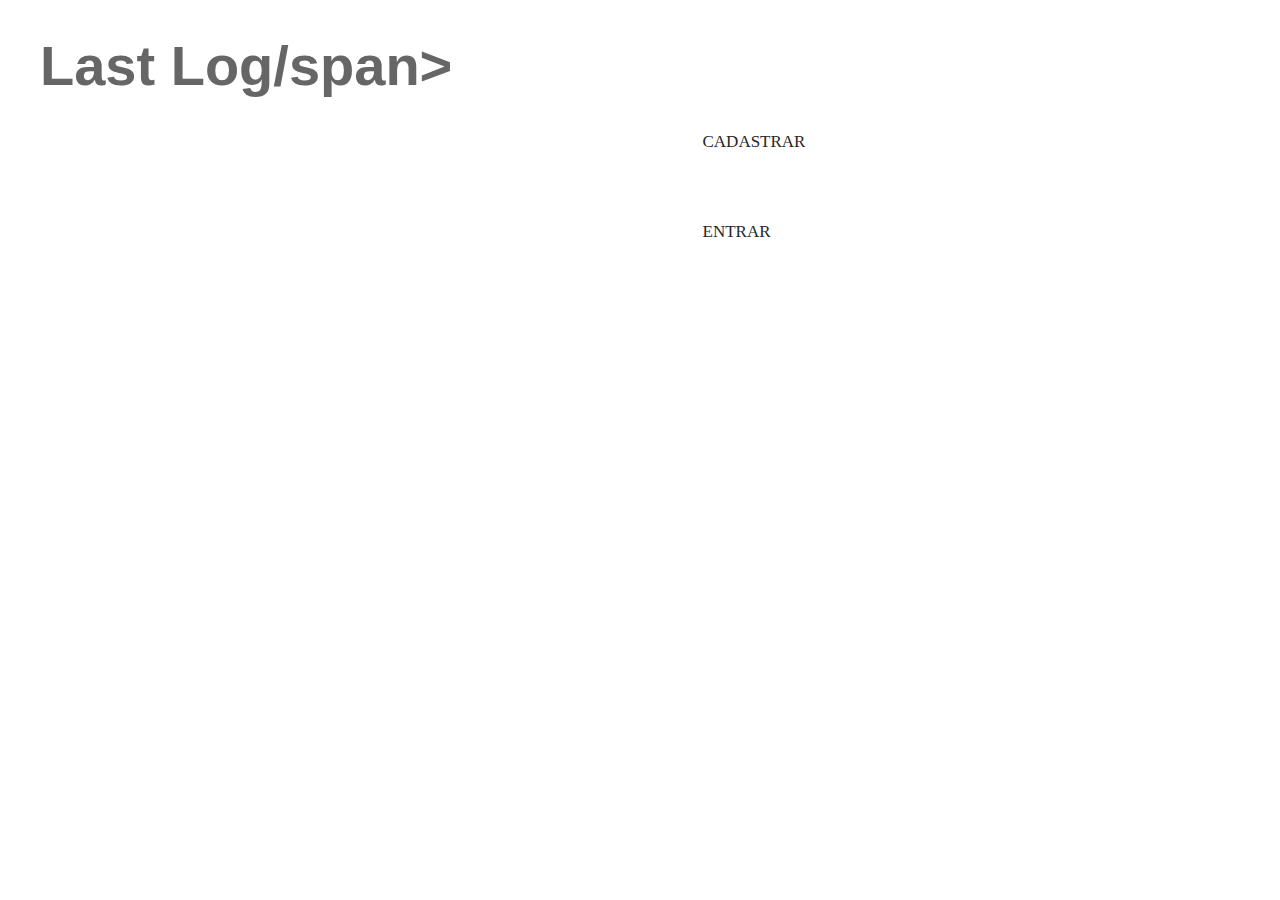
<file: Last Log/index.html>
<!DOCTYPE html>
<html>

<head>
  <meta charset="utf-8">
  <meta name="viewport" content="width=device-width">
  <title>LastLog</title>
  <link href="./Css/style.css" rel="stylesheet" type="text/css" />
</head>

<body>
  <div class="Esquerdo">
    <h2><span>Last Log/span></h2>
    <h2>SemSlogan</h2>
    <p>
      Faça seus posts apartir das 18:00 horas até as 00:00 contando o resumo de como foi o seu dia inteiro para
      você!
    </p>
  </div>
  <div class="CadastroEntrar">

    <div class="parteDireitaCadastrar">

      <a href="cadastro.html"><button class="btn1"> Cadastrar</button></a>

    </div>

    <br><br>

    <div class="parteDireitaEntrar">

      <a href="login.html"><button class="btn2"> Entrar</button></a>

    </div>

  </div>
  
  <div class=Direito>
    <div class="Logo">
      <img src="./imagens/Logo.png">
    </div>
  </div>
</body>


</html>
</file>
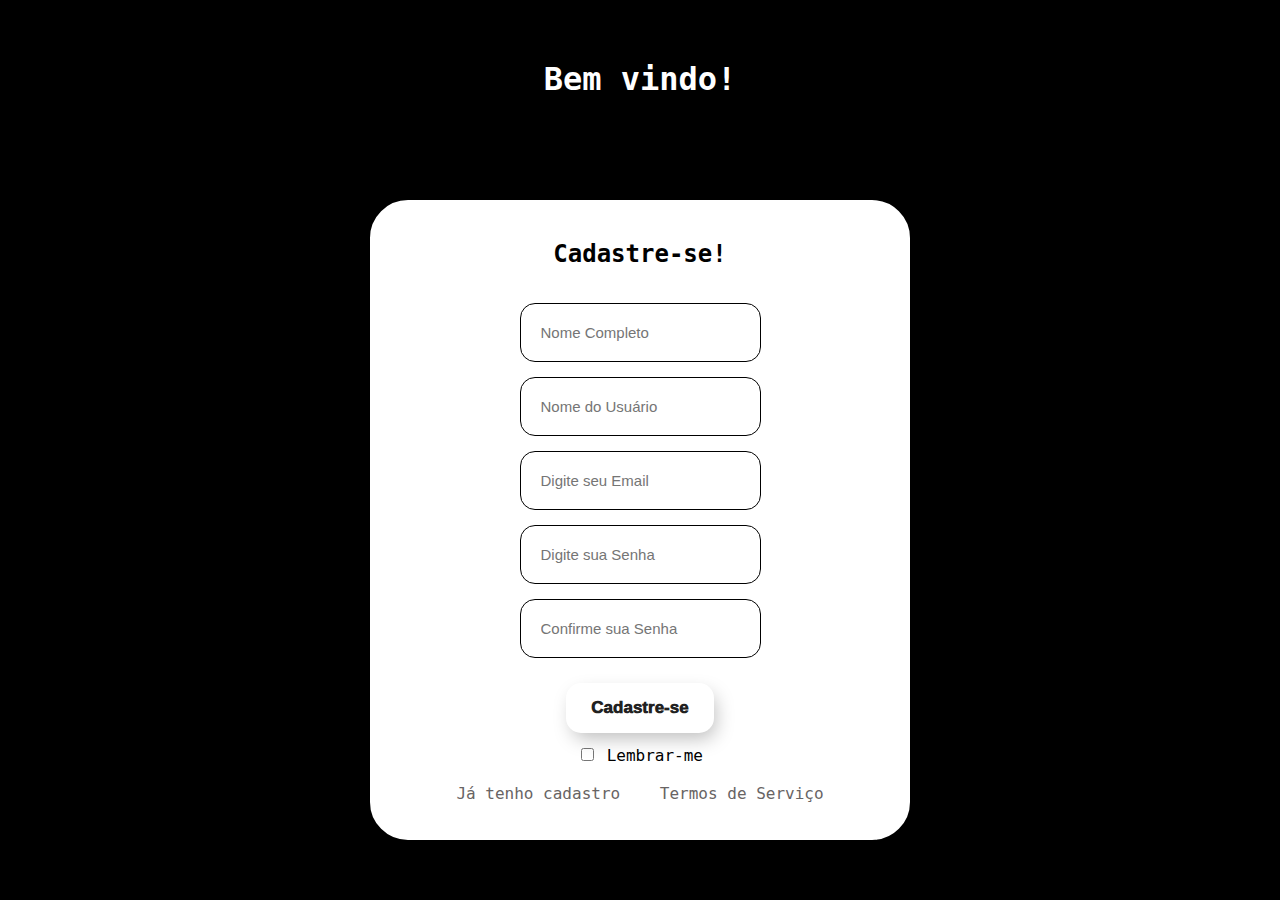
<file: Last Log/cadastro.html>
<!DOCTYPE html>
<html>

<head>
  <meta charset="utf-8">
  <meta name="viewport" content="width=device-width">
  <title>Cadastre-se</title>
  <link href="./Css/cadastro.css" rel="stylesheet" type="text/css" />
</head>

<body>
  <div class="BemVindo">
    <h1>Bem vindo!</h1>
  </div>
  <form>
    <div id="fundo">

      <div class="titulo">
        <h2>Cadastre-se!</h2>
      </div>

      <div class="NomeCompleto">
        <input type="text" placeholder="Nome Completo" required>
      </div>

      <div class="NomeUsuario">
        <input type="text" placeholder="Nome do Usuário" required>
      </div>

      <div class="Email">
        <input type="text" placeholder="Digite seu Email" required>
      </div>

      <div class="Senha">
        <input type="password" placeholder="Digite sua Senha" required>
      </div>

      <div class="ConfirmarSenha">
        <input type="password" placeholder="Confirme sua Senha" required>
      </div>

      <div class="Botao">
        <a href='Home.html'><button type="submit">Cadastre-se</button></a>
        <br>
        <div class="MeLembrar">
          <input type="checkbox" id="Lembrar" name="Lembrar" value="Lembrar">
          <label for="Lembrar">Lembrar-me</label>
        </div>
        <br>
        <a href='login.html' class="login">Já tenho cadastro</a>
        <a href='Termos.html' class="Termos">Termos de Serviço</a>
      </div>
    </div>
  </form>
  <br><br><br>
</body>

</html>
</file>
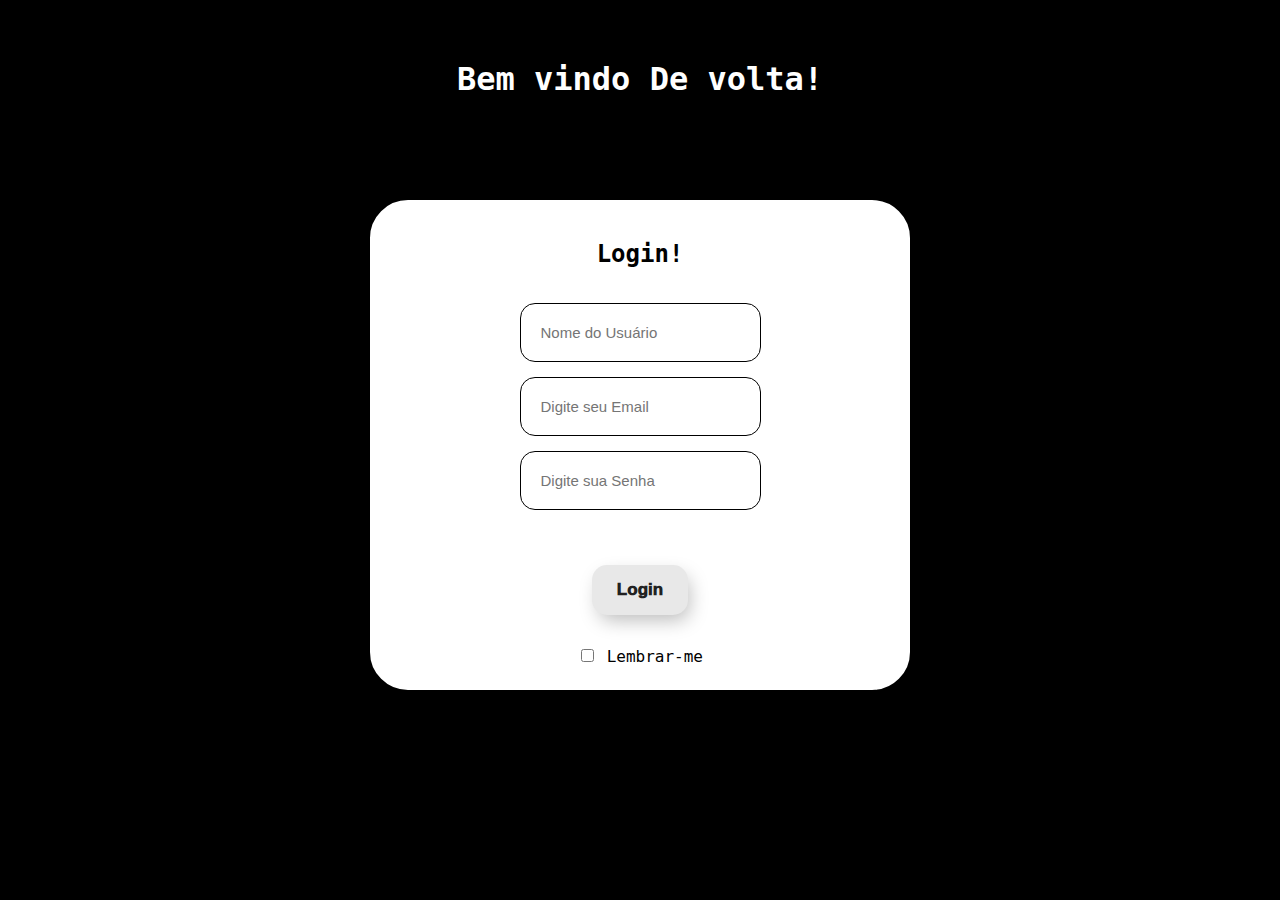
<file: Last Log/login.html>
<!DOCTYPE html>
<html>

<head>
  <meta charset="utf-8">
  <meta name="viewport" content="width=device-width">
  <title>Faça seu login</title>
  <link href="./Css/login.css" rel="stylesheet" type="text/css">
</head>

<body>
  <div class="BemVindoDVolta">
    <h1>Bem vindo De volta!</h1>
  </div>
  <form>
    <div id="fundo">

      <div class="titulo">
        <h2>Login!</h2>
      </div>

      <div class="NomeUsuario">
        <input type="text" placeholder="Nome do Usuário" required>
      </div>

      <div class="Email">
        <input type="text" placeholder="Digite seu Email" required>
      </div>

      <div class="Senha">
        <input type="password" placeholder="Digite sua Senha" required>
      </div>
      <div class="Botao">
        <a href='Home.html'><button type="submit">Login</button></a>
        <br><br>
        <div class="MeLembrarA">
          <input type="checkbox" id="Lembrar" name="Lembrar" value="Lembrar">
          <label for="Lembrar">Lembrar-me</label>
        </div>
        <br>
      </div>
    </div>
    <br><br><br>
  </form>
</body>
</file>
<file: Last Log/Css/style.css>
html {
    height: 100%;
    width: 100%;
  }
  
  body {
    display: flex;
    background-image: url('https://motionbgs.com/media/3335/topographic-textures.jpg');
    background-size: 100%;
  }
  
  img {
    margin: auto;
    margin-bottom: 50px;
    margin-left: 700px;
    margin-right: 20px;
    text-decoration: none;
    border-radius: 50px;
  
    transition: background-color 0.5s ease, color 0.5s ease, transform 0.5s ease;
  }
  
  img:hover {
    transform: scale(1.2)
  }
  
  .CadastroEntrar {
    margin-top: 100px;
    margin-bottom: 100px;
    margin-left: 100px;
    margin-right: 20px;
  }
  
  /*---------------------------------botão de Cadastrar*/
  
  
  .btn1 {
    position: relative;
    font-size: 17px;
    text-transform: uppercase;
    text-decoration: none;
    padding: 1em 2.5em;
    display: inline-block;
    border-radius: 6em;
    transition: all .2s;
    border: none;
    font-family: inherit;
    font-weight: 500;
    color: #262626;
    background-color: white;
  
  }
  
  .btn1:hover {
    background-color: #262626;
    color: white;
    transition: all .3s;
    transform: translateY(-3px);
    box-shadow: 0 10px 20px rgba(0, 0, 0, 0.2);
  }
  
  .btn1:active {
    transform: translateY(-1px);
    box-shadow: 0 5px 10px rgba(0, 0, 0, 0.2);
  }
  
  .btn1::after {
    content: "";
    display: inline-block;
    height: 100%;
    width: 100%;
    border-radius: 100px;
    position: absolute;
    top: 0;
    left: 0;
    z-index: -1;
    transition: all .4s;
  }
  
  .btn1::after {
    background-color: #fff;
  }
  
  .btn1:hover::after {
    transform: scaleX(1.4) scaleY(1.6);
    opacity: 0;
  }
  
  
  /*--------------------------------botão de entrar*/
  
  
  .btn2 {
    position: relative;
    font-size: 17px;
    text-transform: uppercase;
    text-decoration: none;
    padding: 1em 2.5em;
    display: inline-block;
    border-radius: 6em;
    transition: all .2s;
    border: none;
    font-family: inherit;
    font-weight: 500;
    color: #262626;
    background-color: white;
  }
  
  .btn2:hover {
    background-color: #262626;
    color: white;
    transition: all .3s;
    transform: translateY(-3px);
    box-shadow: 0 10px 20px rgba(0, 0, 0, 0.2);
  }
  
  .btn2:active {
    transform: translateY(-1px);
    box-shadow: 0 5px 10px rgba(0, 0, 0, 0.2);
  }
  
  .btn2::after {
    content: "";
    display: inline-block;
    height: 100%;
    width: 100%;
    border-radius: 100px;
    position: absolute;
    top: 0;
    left: 0;
    z-index: -1;
    transition: all .4s;
  }
  
  .btn2::after {
    background-color: #fff;
  }
  
  .btn2:hover::after {
    transform: scaleX(1.4) scaleY(1.6);
    opacity: 0;
  }
  
  /*---------------------------------------------------*/
  
  
  
  body {
    color: white;
    font-family: poppinsre;
    max-width: 1200px;
    margin: 0 auto;
    padding: 15px;
  }
  
  
  #title {
    flex-direction: column;
    line-height: 10px;
  }
  
  
  h2 {
    font-size: 56px;
    line-height: 10px;
    font-family: Arial, Helvetica, sans-serif;
  }
  
  span {
    color: #666666;
    transition: all .3s;
  }
  
  h2 :hover {
    color: #383838;
    transition: all .3s;
  }
  
  p {
    width: 500px;
    height: 38px;
    color: white;
    padding: 5px;
    margin-left: 10px;
    text-decoration: none;
    border-radius: 7px;
    transition: background-color 0.5s ease, color 0.5s ease, transform 0.5s ease;
  }
  
  p:hover {
    background-color: white;
    color: #262626;
    transform: scale(1.2)
  }
  
  @media (max-width: 600px) {
    body {
      width: 320px;
      height: 620px;
    }
  }
</file>
<file: Last Log/Css/cadastro.css>
html {
    font-family: "Roboto Mono", monospace;
    height: 100%;
    width: 100%;
  }
  
  body {
    background-color: #000000;
    background-image: url('https://motionbgs.com/media/3335/topographic-textures.jpg');
    background-size: 120%;
  }
  
  #fundo {
  
    background-color: white;
    width: 500px;
    height: 600px;
    margin: auto;
    margin-top: 100px;
    border-radius: 40px;
    Border: 2px solid #000000;
    backdrop-filter: blur(20px);
    padding: 20px;
    text-align: center;
  }
  
  input {
    padding: 20px;
    border: 1px solid black;
    border-radius: 15px;
    margin-top: 15px;
    font-size: 15px;
  }
  
  
  button {
    margin-top: 25px;
    padding: 15px 25px;
    border: unset;
    border-radius: 15px;
    color: #212121;
    z-index: 1;
    background: #ffffff;
    position: relative;
    font-weight: 1000;
    font-size: 17px;
    -webkit-box-shadow: 4px 8px 19px -3px rgba(0, 0, 0, 0.27);
    box-shadow: 4px 8px 19px -3px rgba(0, 0, 0, 0.27);
    transition: all 250ms;
    overflow: hidden;
  }
  
  button::before {
    content: "";
    position: absolute;
    top: 0;
    left: 0;
    height: 100%;
    width: 0;
    border-radius: 15px;
    background-color: #212121;
    z-index: -1;
    -webkit-box-shadow: 4px 8px 19px -3px rgba(0, 0, 0, 0.27);
    box-shadow: 4px 8px 19px -3px rgba(0, 0, 0, 0.27);
    transition: all 250ms
  }
  
  button:hover {
    color: #e8e8e8;
  }
  
  button:hover::before {
    width: 100%;
  }
  
  .BemVindo h1 {
    color: White;
    text-align: center;
    margin-top: 60px;
  }
  
  input:focus {
    transform: scale(1.1);
    animation-duration: 0.5ms;
  }
  
  .login {
    padding: 5px;
    margin-right: 10px;
    text-decoration: none;
    border-radius: 7px;
    color: #686464;
    transition: background-color 0.5s ease, color 0.5s ease, transform 0.5s ease;
  }
  
  .login:hover {
    background-color: #2d2f2e;
    color: white;
    transform: scale(1.2)
  }
  
  .Termos {
    padding: 5px;
    margin-left: 10px;
    text-decoration: none;
    border-radius: 7px;
    color: #686464;
    transition: background-color 0.5s ease, color 0.5s ease, transform 0.5s ease;
  }
  
  .Termos:hover {
    background-color: #2d2f2e;
    color: white;
    transform: scale(1.2)
  }
  
  @media (max-width: 600px) {
    #fundo {
      width: 320px;
      height: 620px;
    }
}
</file>
<file: Last Log/Css/login.css>
html {
    font-family: "Roboto Mono", monospace;
    height: 100%;
    width: 100%;
  }
  
  body {
    background-color: #000000;
    background-image: url('https://motionbgs.com/media/3335/topographic-textures.jpg');
    background-size: 120%;
  }
  
  #fundo {
  
    background-color: white;
    width: 500px;
    height: 450px;
    margin: auto;
    margin-top: 100px;
    border-radius: 40px;
    Border: 2px solid #000000;
    backdrop-filter: blur(20px);
    padding: 20px;
    text-align: center;
  }
  
  input {
    padding: 20px;
    border: 1px solid black;
    border-radius: 15px;
    margin-top: 15px;
    font-size: 15px;
  }
  
  
  button {
    margin-top: 55px;
    padding: 15px 25px;
    border: unset;
    border-radius: 15px;
    color: #212121;
    z-index: 1;
    background: #e8e8e8;
    position: relative;
    font-weight: 1000;
    font-size: 17px;
    -webkit-box-shadow: 4px 8px 19px -3px rgba(0, 0, 0, 0.27);
    box-shadow: 4px 8px 19px -3px rgba(0, 0, 0, 0.27);
    transition: all 250ms;
    overflow: hidden;
  }
  
  button::before {
    content: "";
    position: absolute;
    top: 0;
    left: 0;
    height: 100%;
    width: 0;
    border-radius: 15px;
    background-color: #212121;
    z-index: -1;
    -webkit-box-shadow: 4px 8px 19px -3px rgba(0, 0, 0, 0.27);
    box-shadow: 4px 8px 19px -3px rgba(0, 0, 0, 0.27);
    transition: all 250ms
  }
  
  button:hover {
    color: #e8e8e8;
  }
  
  button:hover::before {
    width: 100%;
  }
  
  
  .BemVindoDVolta h1 {
    color: White;
    text-align: center;
    margin-top: 60px;
  }
  
  .MeLembrar input {
    accent-color: #000000;
  }
  
  input:focus {
    transform: scale(1.1);
    transition: 0.5s;
  }
</file>
